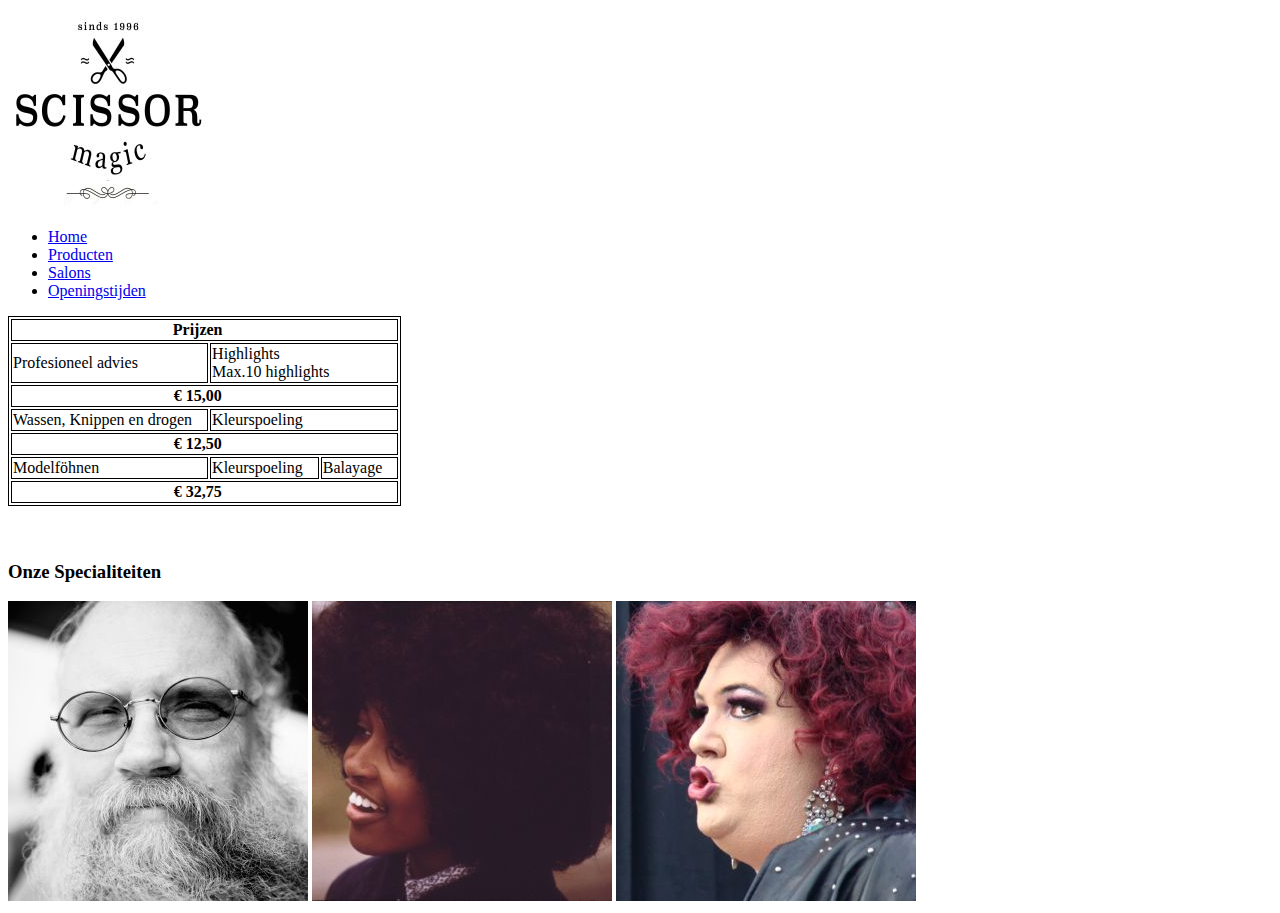
<file: index.html>
<!doctype html>
<html lang="en">
<head>
    <title>HTML Challenge</title>
    <link href="css/Design.css" rel="stylesheet">
</head>
<body>
    <img src="img/200pxLogo.jpg" rel="stylesheet">

    <ul>
        <li><a href="index.html">Home</a></li>
        <li><a href="Producten.html">Producten</a></li>
        <li><a href="Salons.html">Salons</a></li>
        <li><a href="Openingstijden.html">Openingstijden</a></li>
    </ul>

    <table>
        <tr>
            <th colspan="3">Prijzen</th>
        </tr>

        <tr>
            <td>Profesioneel advies</td>
            <td colspan="2">Highlights </br>Max.10 highlights</td>
        </tr>

        <tr>
            <th colspan="3">&euro; 15,00</th>
        </tr>

        <tr>
            <td>Wassen, Knippen en drogen</td>
            <td colspan="2">Kleurspoeling</td>
        </tr>

        <tr>
            <th colspan="3">&euro; 12,50</th>
        </tr>

        <tr>
            <td>Modelf&ouml;hnen</td>
            <td>Kleurspoeling</td>
            <td>Balayage</td>
        </tr>

        <tr>
            <th colspan="3">&euro; 32,75</th>
        </tr>
    </table>
    </br></br>
    <h3>Onze Specialiteiten</h3>
    <a href="beard.html"><img src="img/300px1.jpg"></a>
    <img src="img/afrojack300px.jpg">
    <img src="img/redneck300px.jpg">
</body>
</html>
</file>
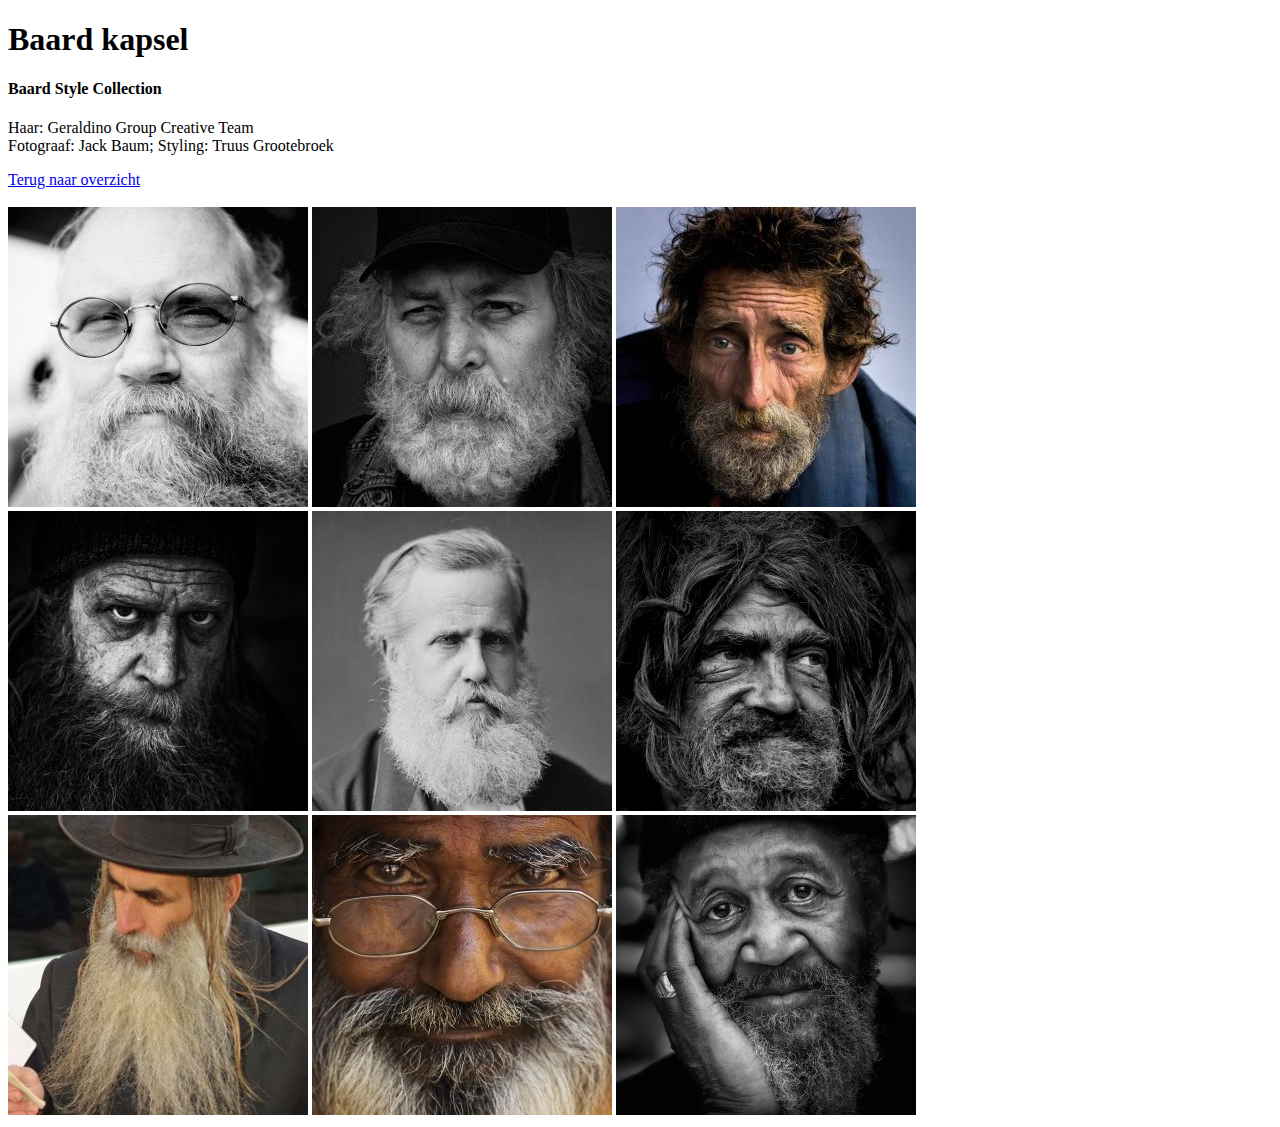
<file: beard.html>
<!doctype html>
<html lang="en">
<head>
    <title>HTML Challenge</title>
</head>
<body>
    <h1>Baard kapsel</h1>

    <h4>Baard Style Collection</h4>

    <p>Haar: Geraldino Group Creative Team</br>Fotograaf: Jack Baum; Styling: Truus Grootebroek</p>

    <a href="index.html">Terug naar overzicht</a></br></br>

    <a href="900px/foto1.html"><img src="img/300px1.jpg"></a>
    <a href="900px/foto2.html"><img src="img/300px2.jpg"></a>
    <a href="900px/foto3.html"><img src="img/300px3.jpg"></a></br>
    <a href="900px/foto4.html"><img src="img/300px4.jpg"></a>
    <a href="900px/foto5.html"><img src="img/300px5.jpg"></a>
    <a href="900px/foto6.html"><img src="img/300px6.jpg"></a></br>
    <a href="900px/foto7.html"><img src="img/300px7.jpg"></a>
    <a href="900px/foto8.html"><img src="img/300px8.jpg"></a>
    <a href="900px/foto9.html"><img src="img/300px9.jpg"></a>


</body>
</html>
</file>
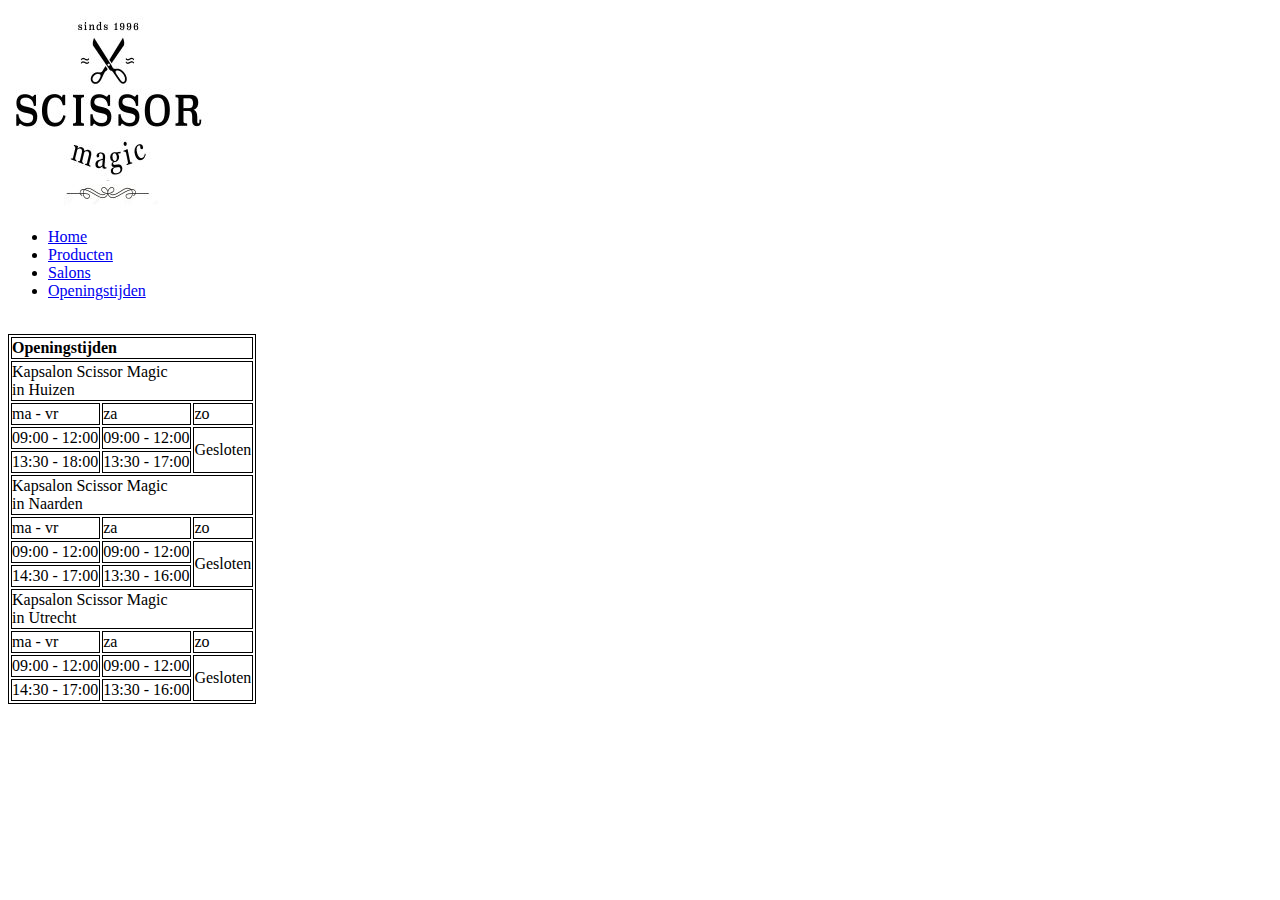
<file: Openingstijden.html>
<!doctype html>
<html lang="en">
<head>
    <head>
        <title>HTML Challenge</title>
        <link href="css/Design2.css" rel="stylesheet">
    </head>
    <img src="img/200pxLogo.jpg" rel="stylesheet">

    <ul>
        <li><a href="index.html">Home</a></li>
        <li><a href="Producten.html">Producten</a></li>
        <li><a href="Salons.html">Salons</a></li>
        <li><a href="Openingstijden.html">Openingstijden</a></li>
    </ul>

    <table>
        <tr>
            <th colspan="3">Openingstijden</th>
        </tr>
</br>
        <tr>
            <td colspan="3">Kapsalon Scissor Magic</br> in Huizen</td>
        </tr>

        <tr>
            <td>ma - vr</td>
            <td>za</td>
            <td>zo</td>
        </tr>

        <tr>
            <td>09:00 - 12:00</td>
            <td>09:00 - 12:00</td>
            <td rowspan="2">Gesloten</td>
        </tr>

        <tr>
            <td>13:30 - 18:00</td>
            <td>13:30 - 17:00</td>
        </tr>

        <tr>
            <td colspan="3">Kapsalon Scissor Magic</br> in Naarden</td>
        </tr>

        <tr>
            <td>ma - vr</td>
            <td>za</td>
            <td>zo</td>
        </tr>

        <tr>
            <td>09:00 - 12:00</td>
            <td>09:00 - 12:00</td>
            <td rowspan="2">Gesloten</td>
        </tr>

        <tr>
            <td>14:30 - 17:00</td>
            <td>13:30 - 16:00</td>
        </tr>

        <tr>
            <td colspan="3">Kapsalon Scissor Magic</br> in Utrecht</td>
        </tr>

        <tr>
            <td>ma - vr</td>
            <td>za</td>
            <td>zo</td>
        </tr>

        <tr>
            <td>09:00 - 12:00</td>
            <td>09:00 - 12:00</td>
            <td rowspan="2">Gesloten</td>
        </tr>

        <tr>
            <td>14:30 - 17:00</td>
            <td>13:30 - 16:00</td>
        </tr>
    </table>
</head>
<body>

</body>
</html>
</file>
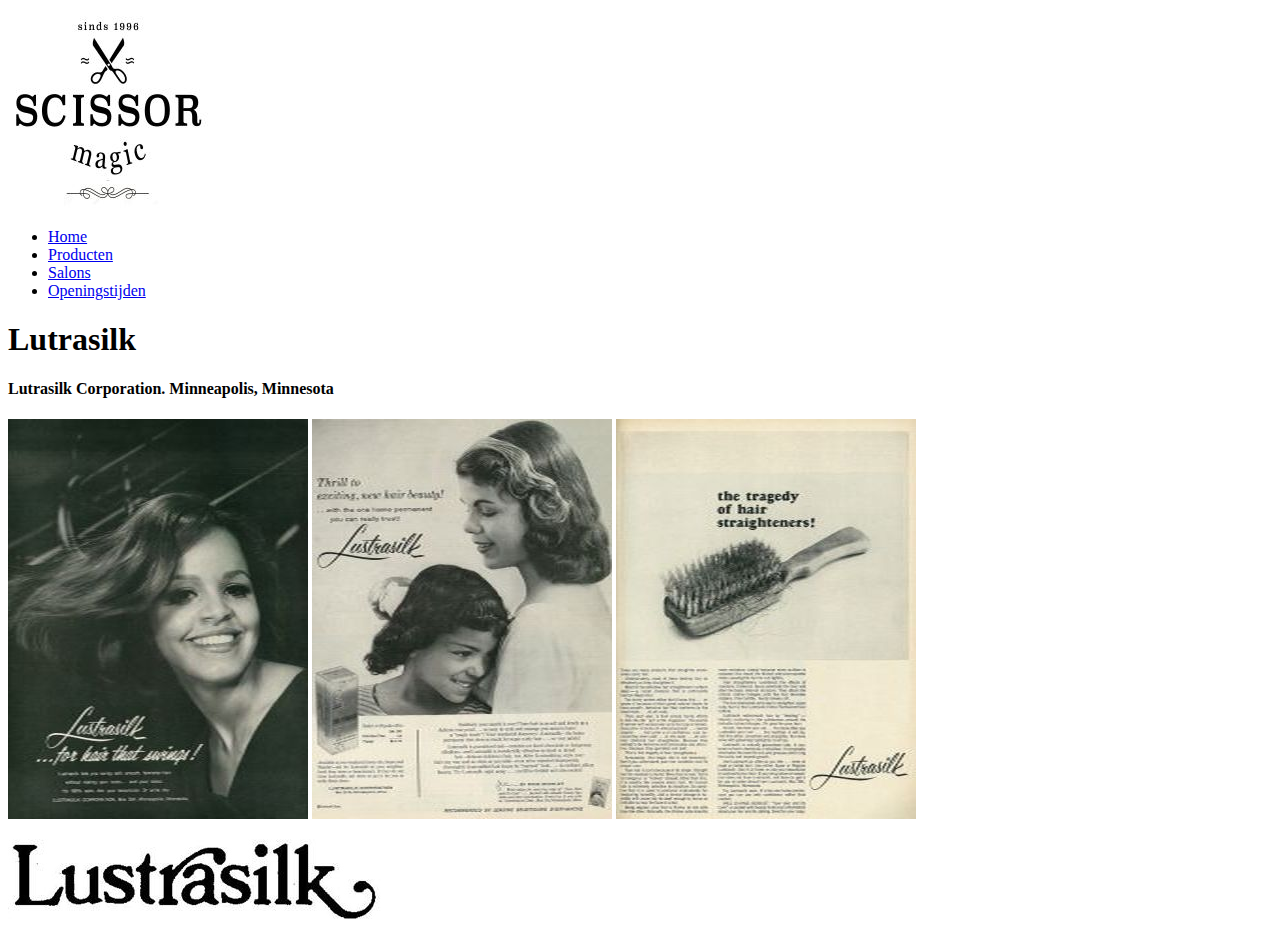
<file: Producten.html>
<!doctype html>
<html lang="en">
<head>
    <head>
        <title>HTML Challenge</title>
        <link href="css/Design.css" rel="stylesheet">
    </head>
<body>
<img src="img/200pxLogo.jpg" rel="stylesheet">

<ul>
    <li><a href="index.html">Home</a></li>
    <li><a href="Producten.html">Producten</a></li>
    <li><a href="Salons.html">Salons</a></li>
    <li><a href="Openingstijden.html">Openingstijden</a></li>
</ul>

<h1>Lutrasilk</h1>

<h4>Lutrasilk Corporation. Minneapolis, Minnesota</h4>

<img src="img/lustrasilk_01.jpg">
<img src="img/lustrasilk_02.jpg">
<img src="img/lustrasilk_03.jpg"> </br>
<img src="img/lustrasilk-logo.jpg">
</body>
</html>
</file>
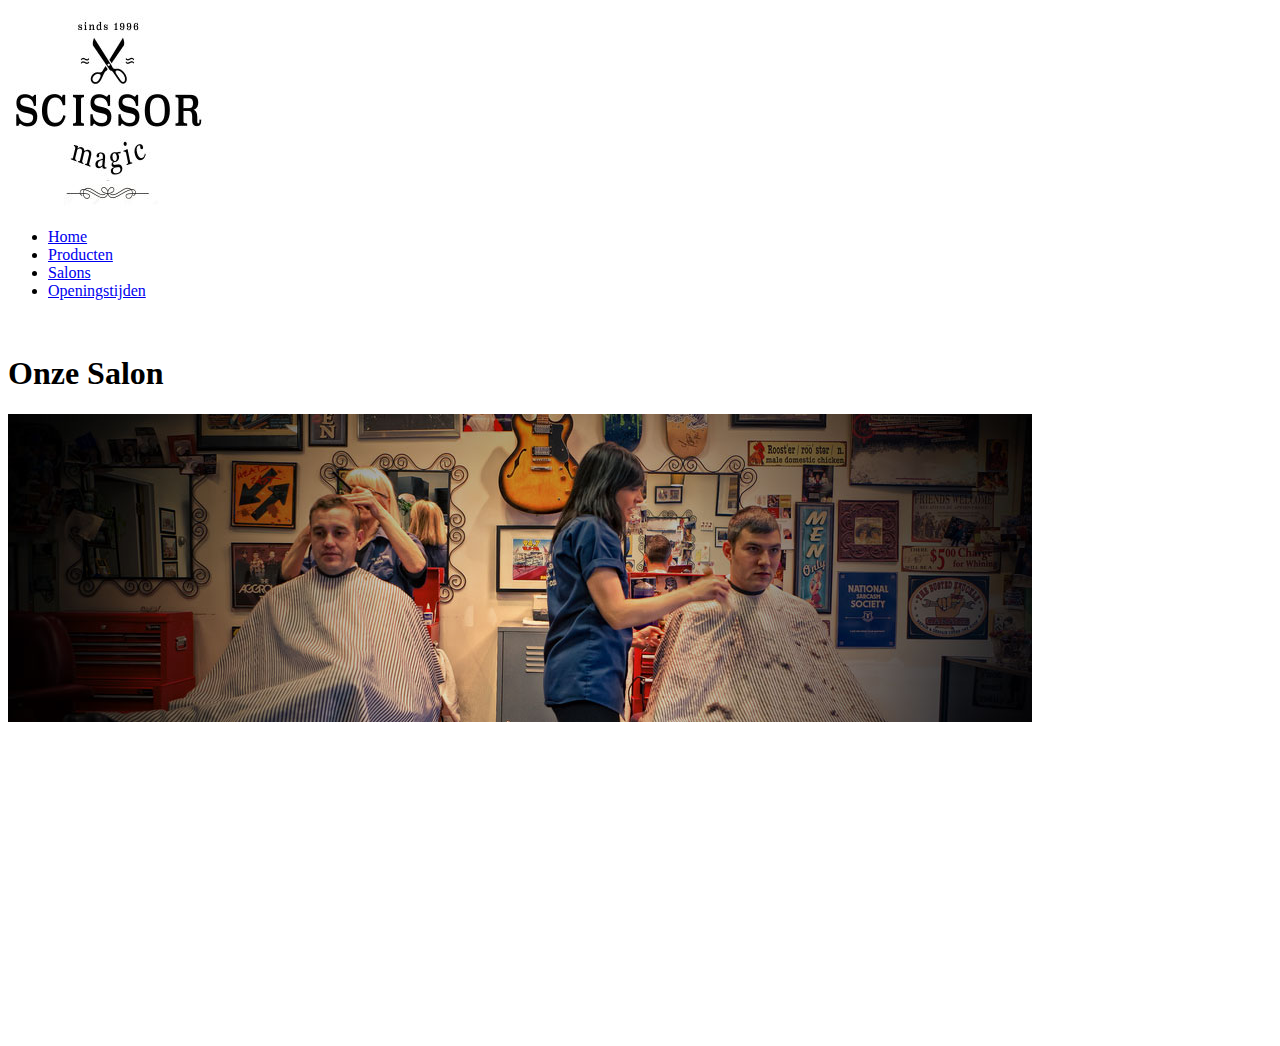
<file: Salons.html>
<!doctype html>
<html lang="en">
<head>
    <head>
        <title>HTML Challenge</title>
        <link href="css/Design.css" rel="stylesheet">
    </head>
<img src="img/200pxLogo.jpg" rel="stylesheet">

<ul>
    <li><a href="index.html">Home</a></li>
    <li><a href="Producten.html">Producten</a></li>
    <li><a href="Salons.html">Salons</a></li>
    <li><a href="Openingstijden.html">Openingstijden</a></li>
</ul>
</br>
    <h1>Onze Salon</h1>

    <img src="img/barbershop_header.jpg">
    <iframe src="https://www.google.com/maps/embed?pb=!1m18!1m12!1m3!1d2442.474661723128!2d5.376391680195561!3d52.252925079863545!2m3!1f0!2f0!3f0!3m2!1i1024!2i768!4f13.1!3m3!1m2!1s0x47c63f4cd0845aa7%3A0x3eabeb0ab33985cd!2sHair+Salon+%26+Shop!5e0!3m2!1sen!2snl!4v1544783164051" width="1024" height="308" frameborder="0" style="border:0" allowfullscreen></iframe>
</head>
<body>

</body>
</html>
</file>
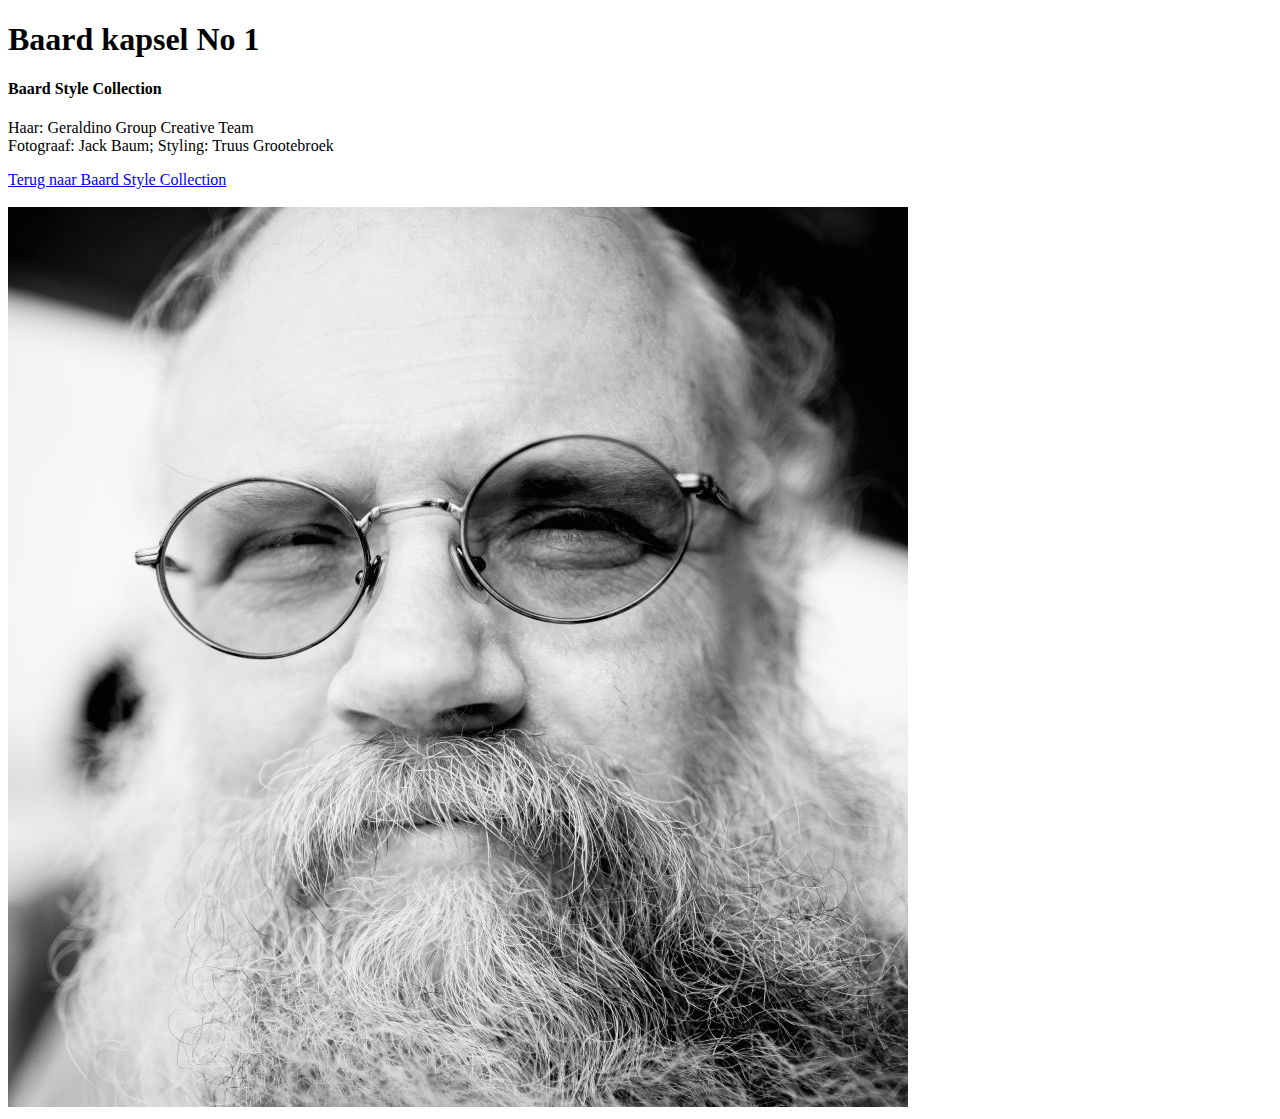
<file: 900px/foto1.html>
<!doctype html>
<html lang="en">
<head>
    <title>HTML Challenge</title>
</head>
<body>
<h1>Baard kapsel No 1</h1>

<h4>Baard Style Collection</h4>

<p>Haar: Geraldino Group Creative Team</br>Fotograaf: Jack Baum; Styling: Truus Grootebroek</p>

<a href="../beard.html">Terug naar Baard Style Collection</a></br></br>

<img src="../img/900px1.jpg">


</body>
</html>
</file>
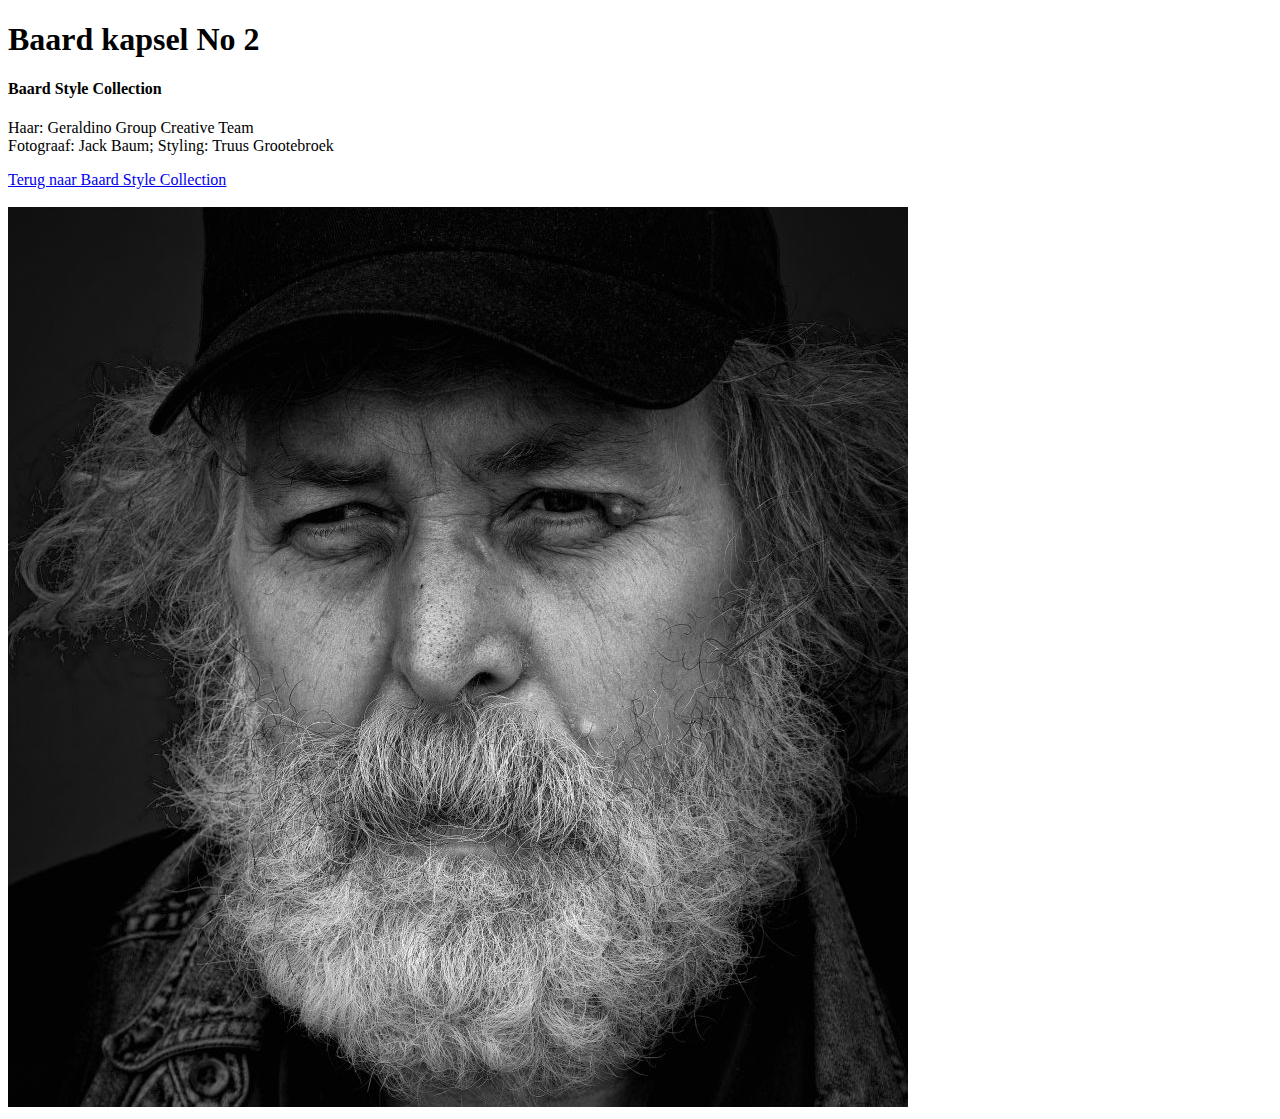
<file: 900px/foto2.html>
<!doctype html>
<html lang="en">
<head>
    <title>HTML Challenge</title>
</head>
<body>
<h1>Baard kapsel No 2</h1>

<h4>Baard Style Collection</h4>

<p>Haar: Geraldino Group Creative Team</br>Fotograaf: Jack Baum; Styling: Truus Grootebroek</p>

<a href="../beard.html">Terug naar Baard Style Collection</a></br></br>

<img src="../img/900px2.jpg">


</body>
</html>
</file>
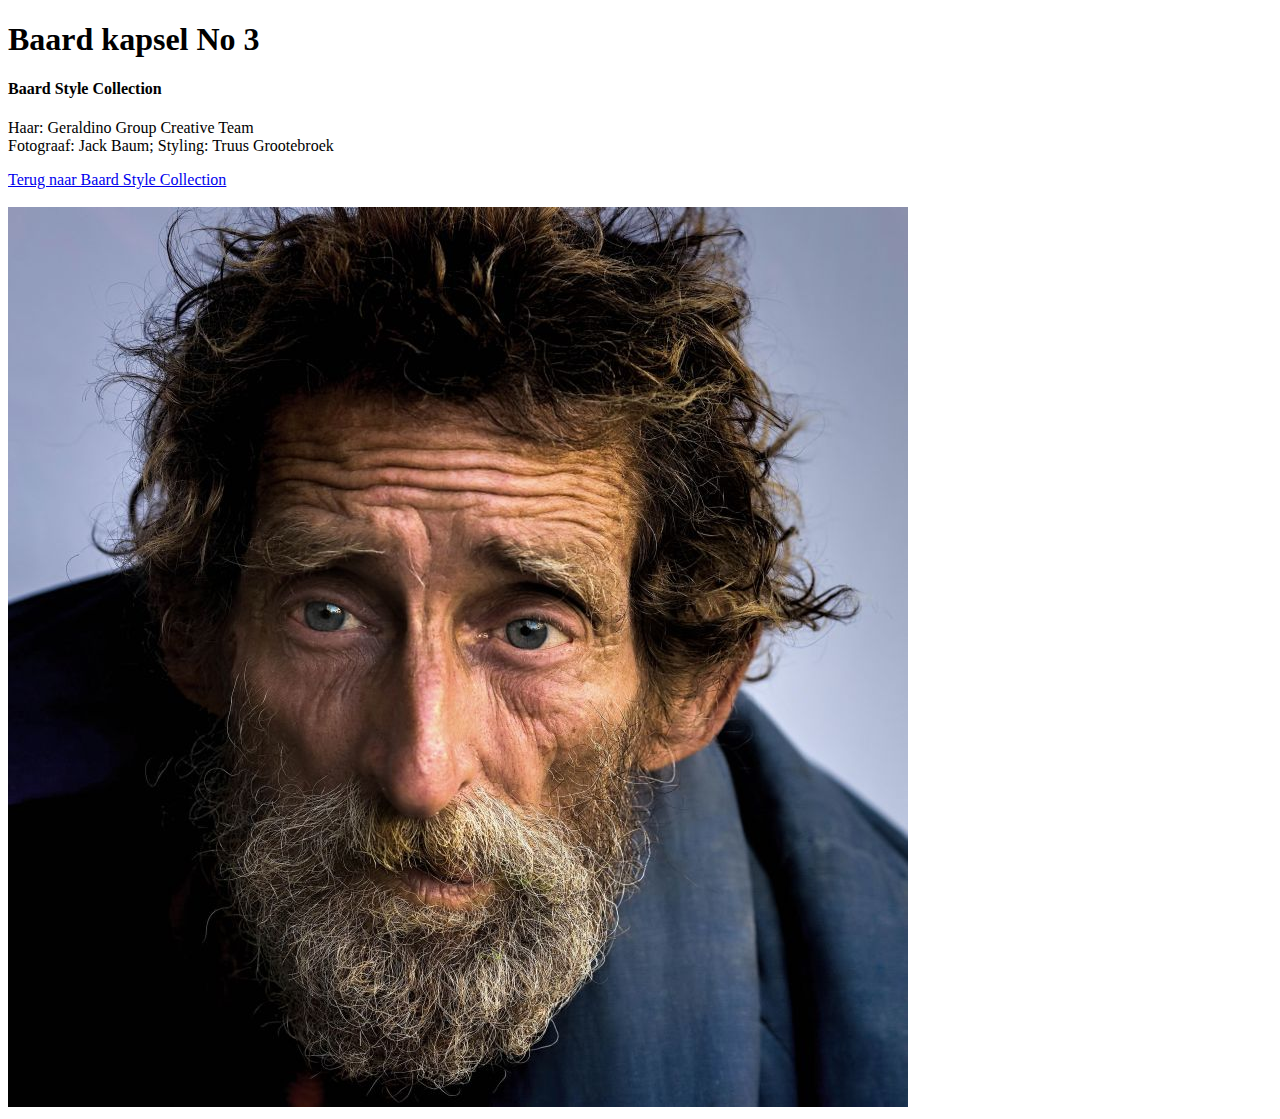
<file: 900px/foto3.html>
<!doctype html>
<html lang="en">
<head>
    <title>HTML Challenge</title>
</head>
<body>
<h1>Baard kapsel No 3</h1>

<h4>Baard Style Collection</h4>

<p>Haar: Geraldino Group Creative Team</br>Fotograaf: Jack Baum; Styling: Truus Grootebroek</p>

<a href="../beard.html">Terug naar Baard Style Collection</a></br></br>

<img src="../img/900px3.jpg">


</body>
</html>
</file>
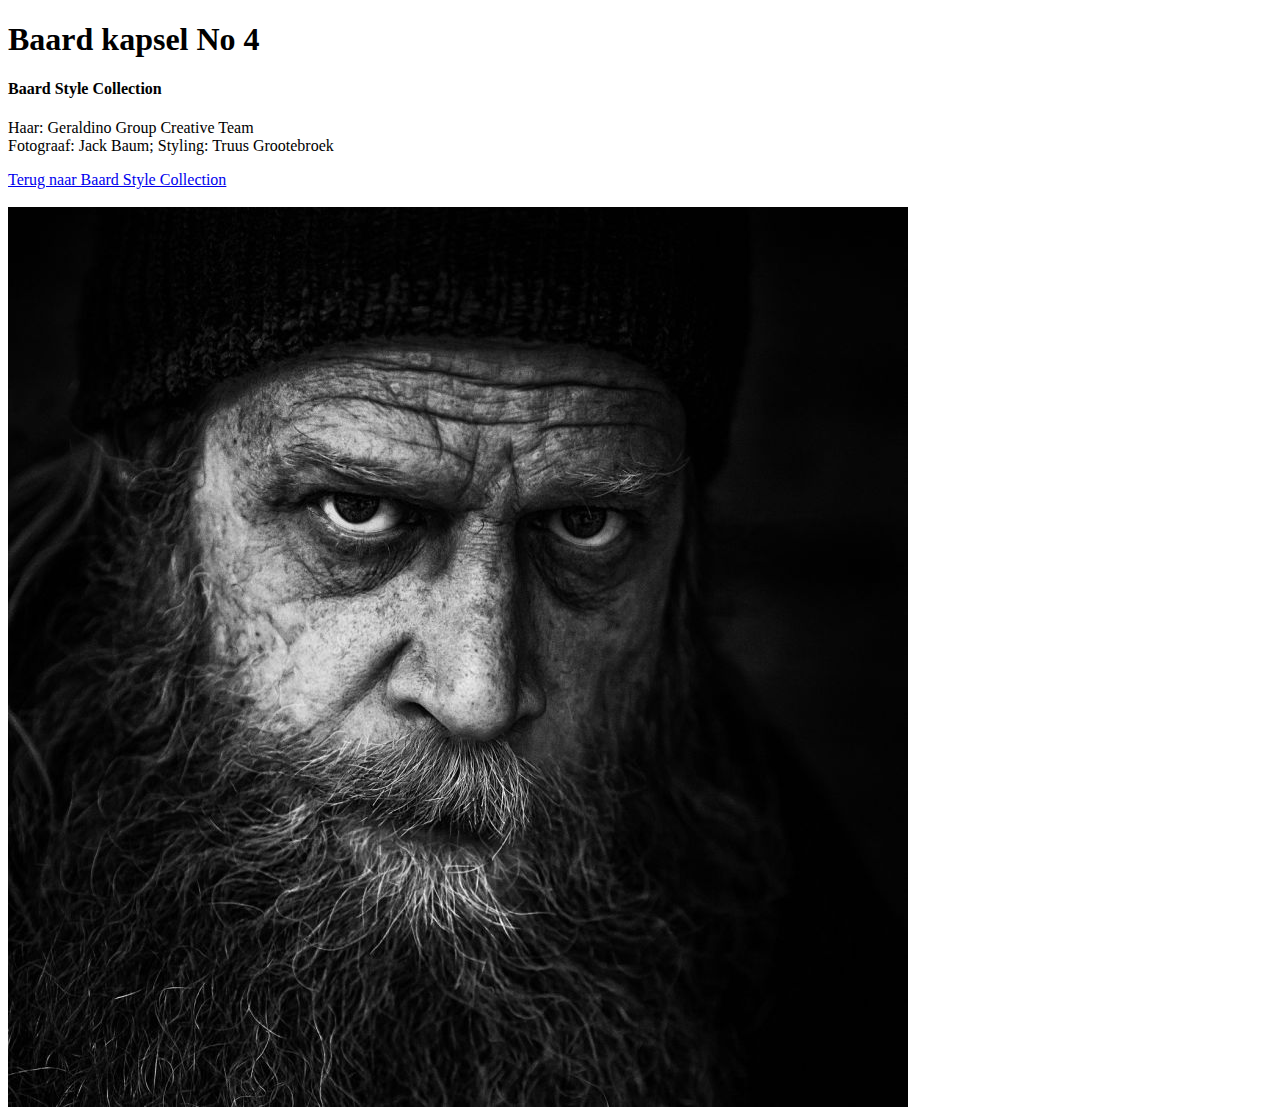
<file: 900px/foto4.html>
<!doctype html>
<html lang="en">
<head>
    <title>HTML Challenge</title>
</head>
<body>
<h1>Baard kapsel No 4</h1>

<h4>Baard Style Collection</h4>

<p>Haar: Geraldino Group Creative Team</br>Fotograaf: Jack Baum; Styling: Truus Grootebroek</p>

<a href="../beard.html">Terug naar Baard Style Collection</a></br></br>

<img src="../img/900px4.jpg">


</body>
</html>
</file>
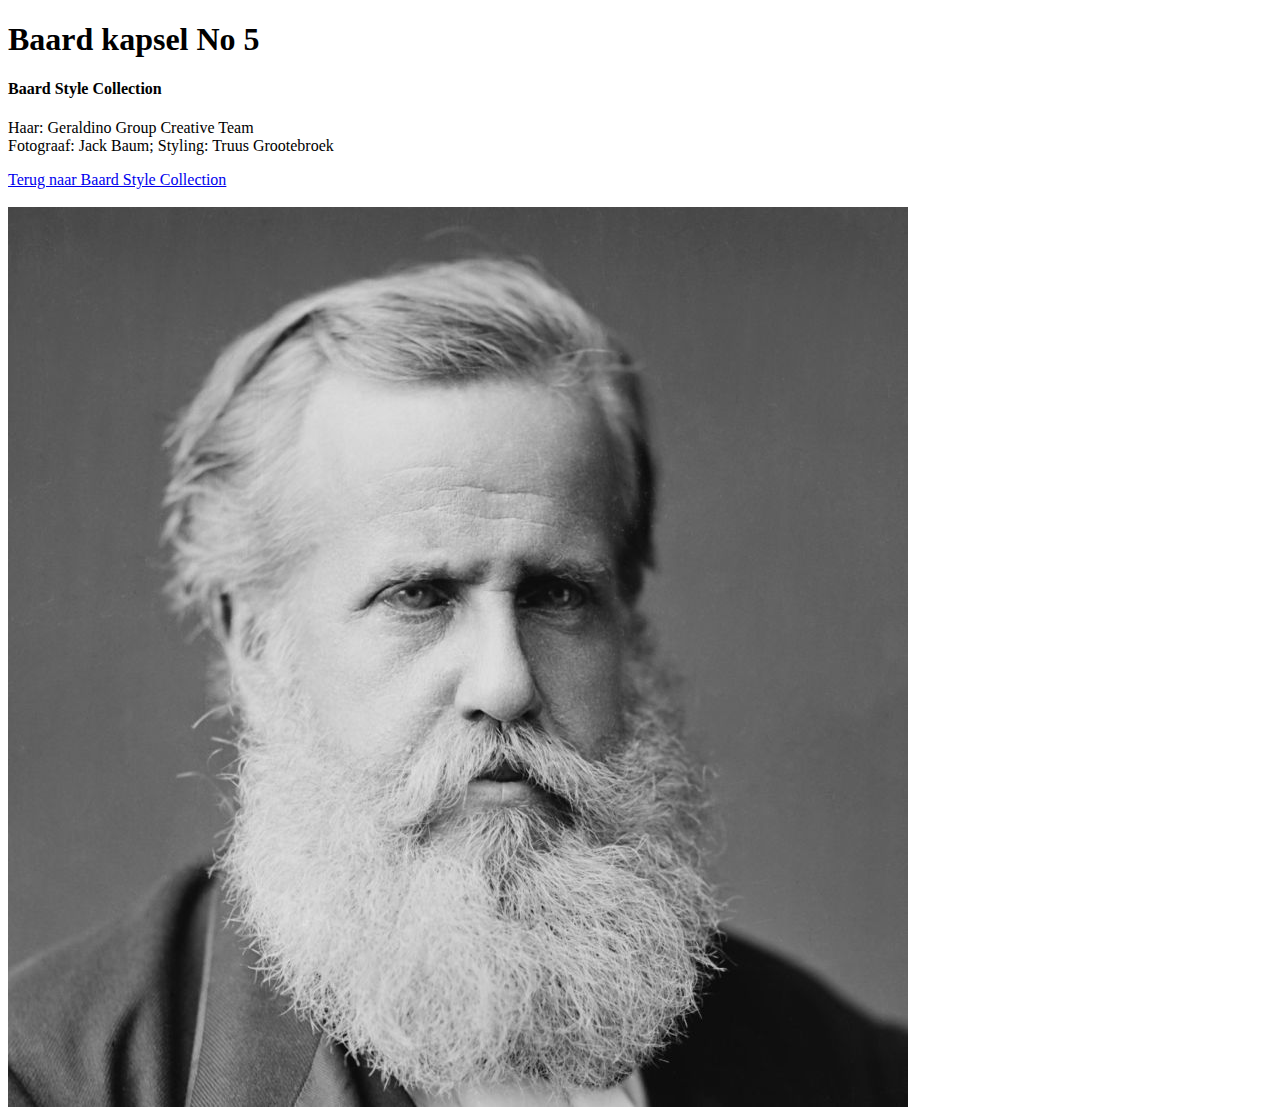
<file: 900px/foto5.html>
<!doctype html>
<html lang="en">
<head>
    <title>HTML Challenge</title>
</head>
<body>
<h1>Baard kapsel No 5</h1>

<h4>Baard Style Collection</h4>

<p>Haar: Geraldino Group Creative Team</br>Fotograaf: Jack Baum; Styling: Truus Grootebroek</p>

<a href="../beard.html">Terug naar Baard Style Collection</a></br></br>

<img src="../img/900px5.jpg">


</body>
</html>
</file>
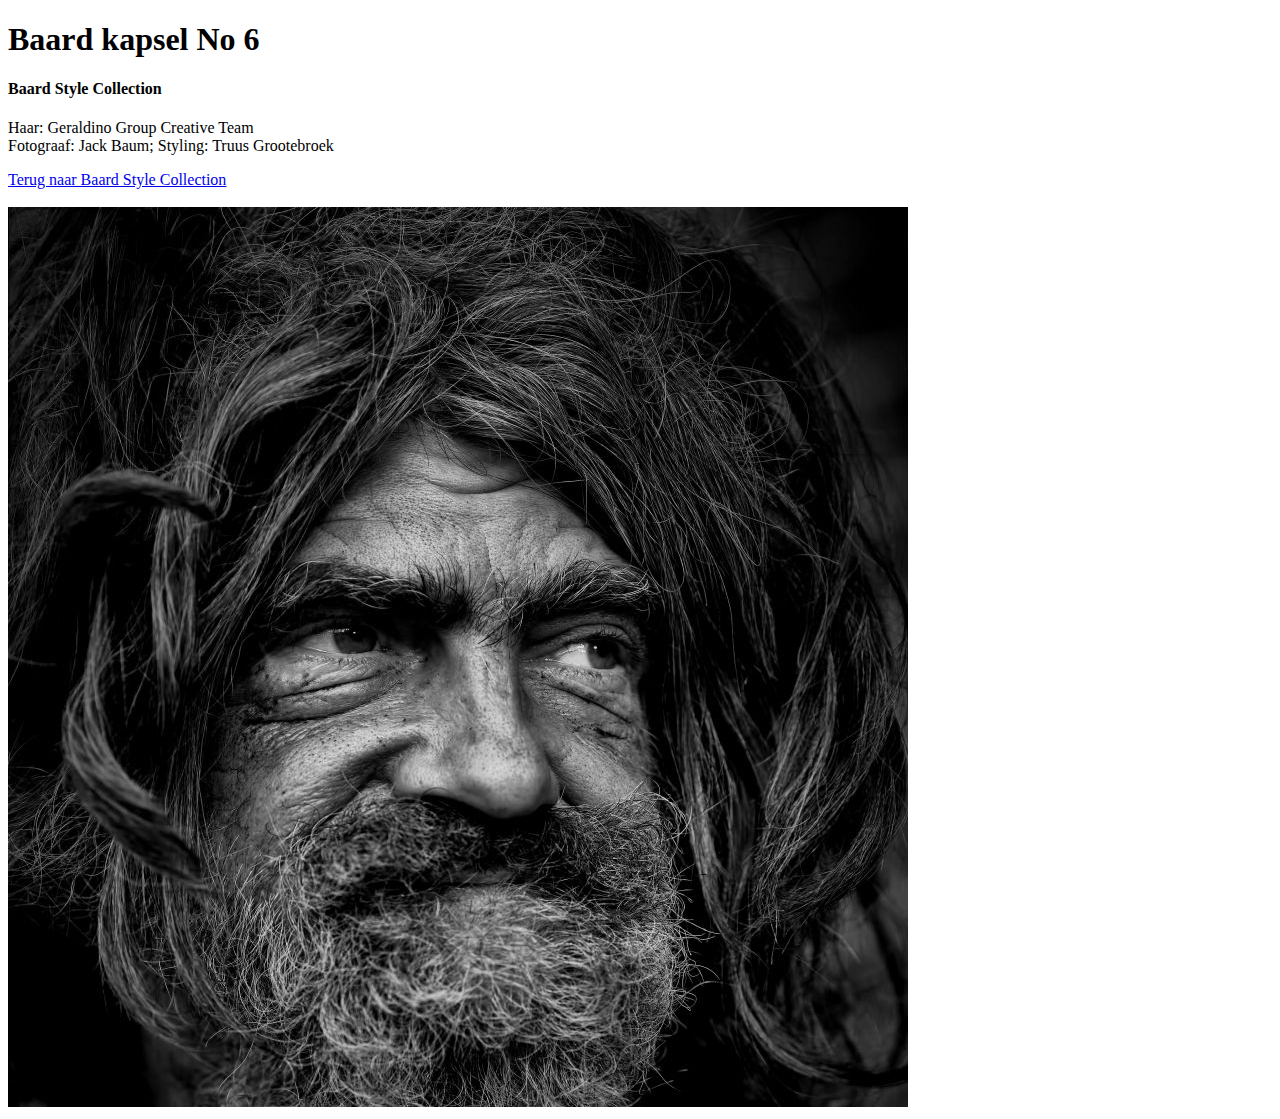
<file: 900px/foto6.html>
<!doctype html>
<html lang="en">
<head>
    <title>HTML Challenge</title>
</head>
<body>
<h1>Baard kapsel No 6</h1>

<h4>Baard Style Collection</h4>

<p>Haar: Geraldino Group Creative Team</br>Fotograaf: Jack Baum; Styling: Truus Grootebroek</p>

<a href="../beard.html">Terug naar Baard Style Collection</a></br></br>

<img src="../img/900px6.jpg">


</body>
</html>
</file>
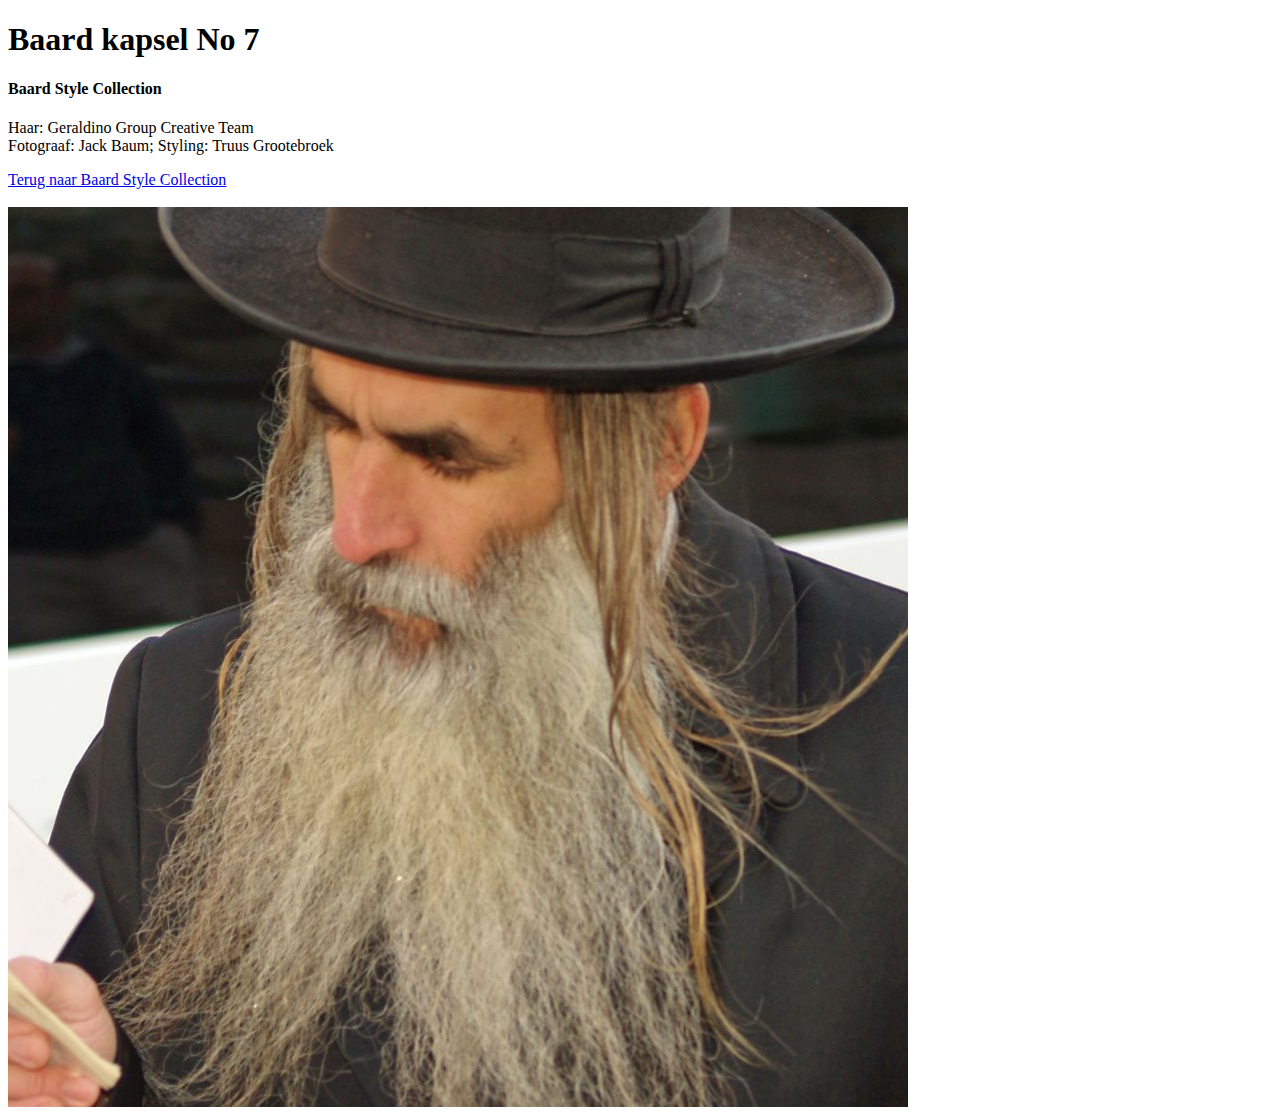
<file: 900px/foto7.html>
<!doctype html>
<html lang="en">
<head>
    <title>HTML Challenge</title>
</head>
<body>
<h1>Baard kapsel No 7</h1>

<h4>Baard Style Collection</h4>

<p>Haar: Geraldino Group Creative Team</br>Fotograaf: Jack Baum; Styling: Truus Grootebroek</p>

<a href="../beard.html">Terug naar Baard Style Collection</a></br></br>

<img src="../img/900px7.jpg">


</body>
</html>
</file>
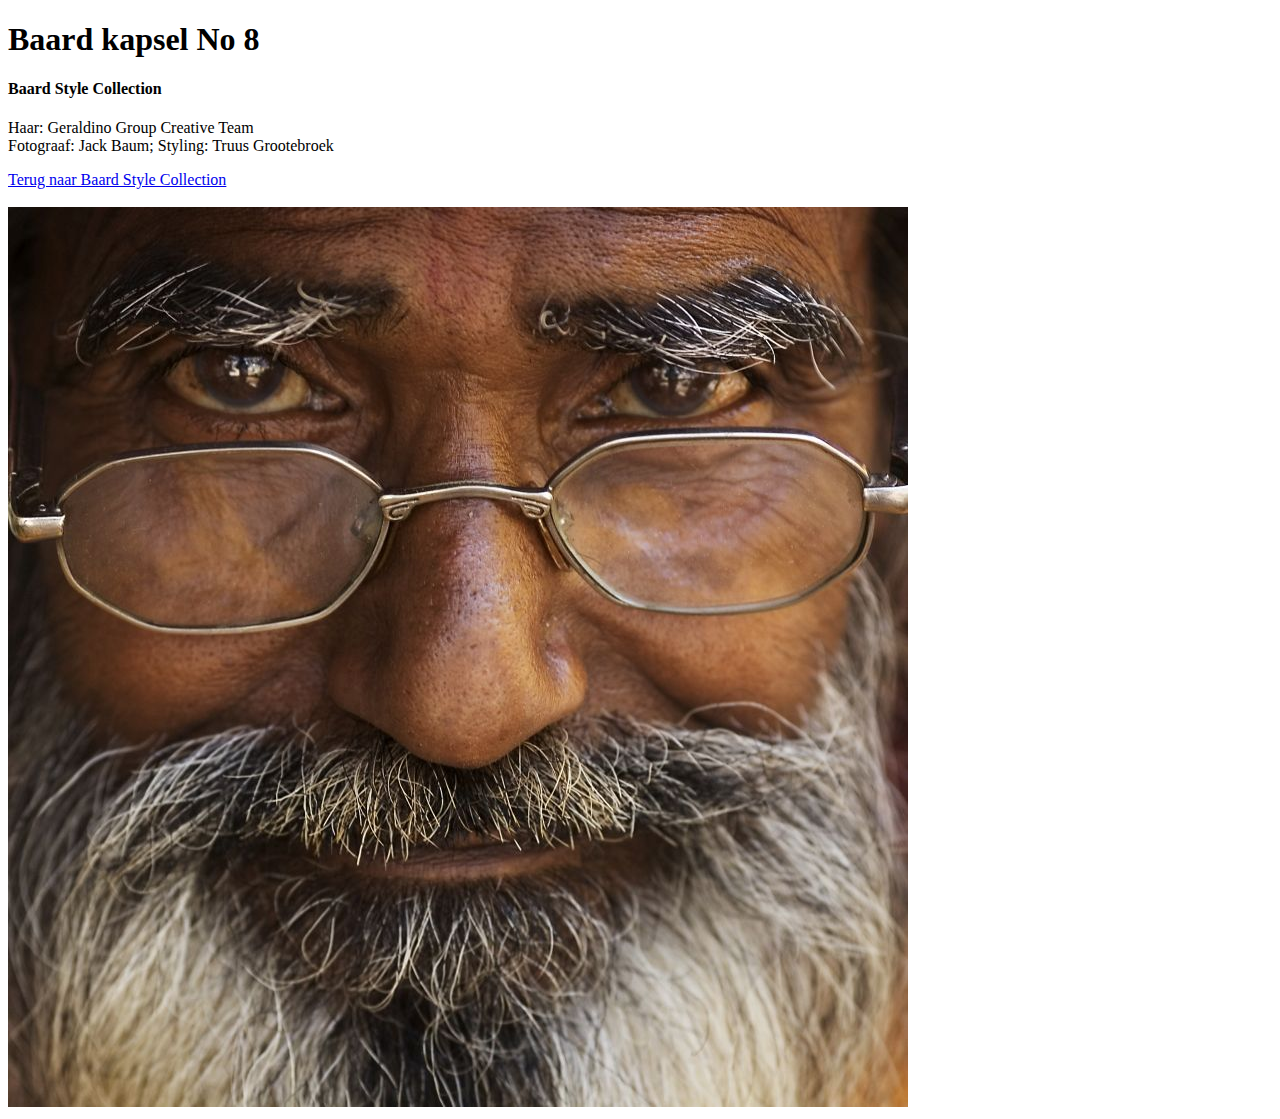
<file: 900px/foto8.html>
<!doctype html>
<html lang="en">
<head>
    <title>HTML Challenge</title>
</head>
<body>
<h1>Baard kapsel No 8</h1>

<h4>Baard Style Collection</h4>

<p>Haar: Geraldino Group Creative Team</br>Fotograaf: Jack Baum; Styling: Truus Grootebroek</p>

<a href="../beard.html">Terug naar Baard Style Collection</a></br></br>

<img src="../img/900px8.jpg">


</body>
</html>
</file>
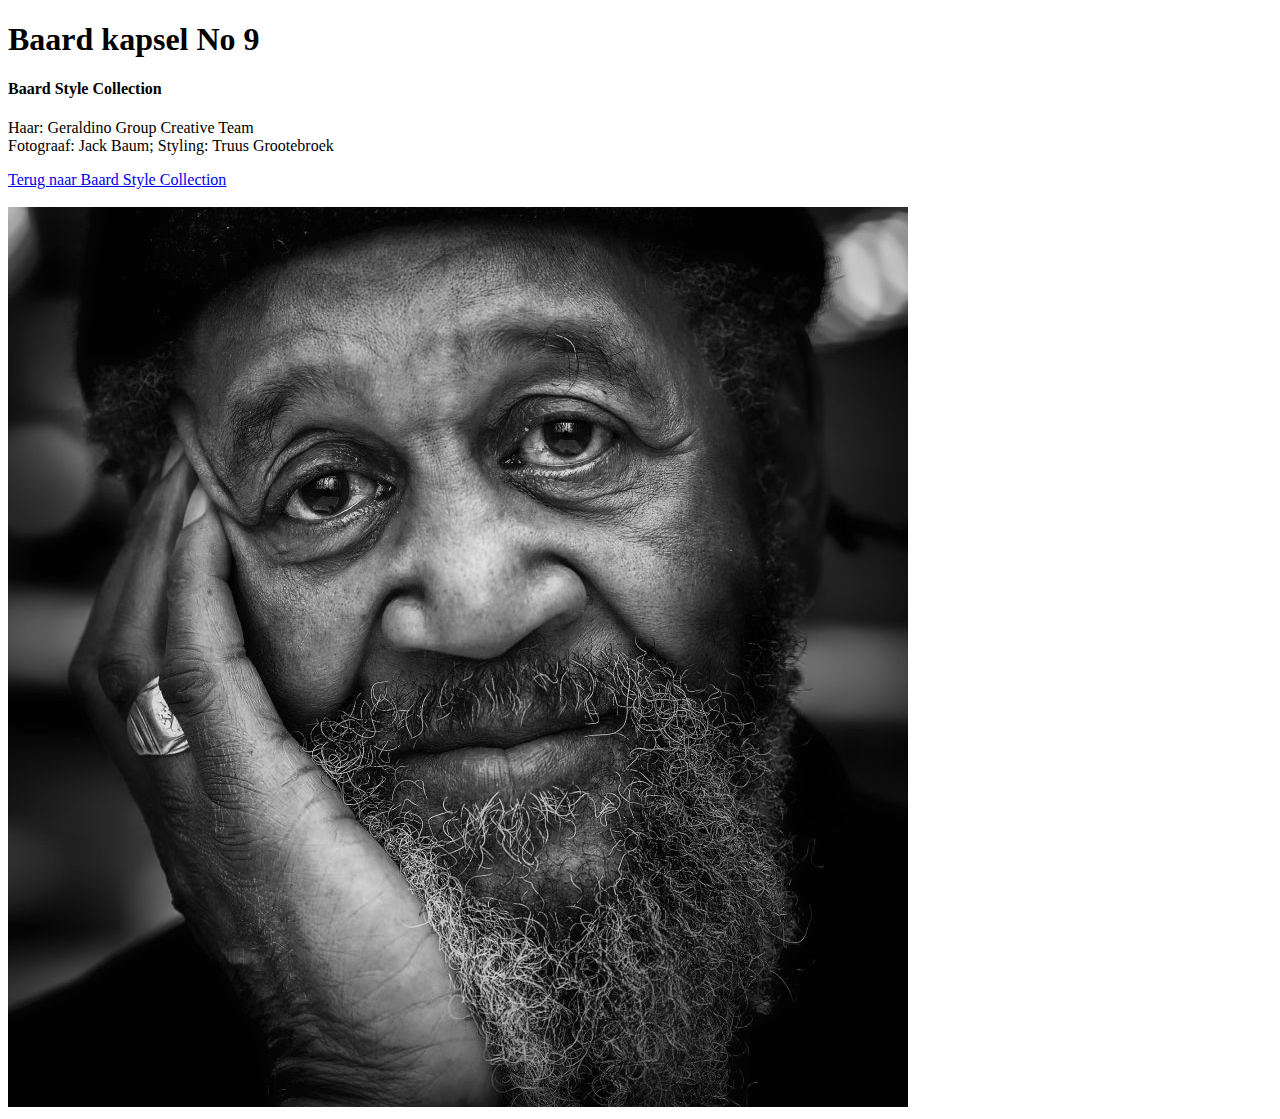
<file: 900px/foto9.html>
<!doctype html>
<html lang="en">
<head>
    <title>HTML Challenge</title>
</head>
<body>
<h1>Baard kapsel No 9</h1>

<h4>Baard Style Collection</h4>

<p>Haar: Geraldino Group Creative Team</br>Fotograaf: Jack Baum; Styling: Truus Grootebroek</p>

<a href="../beard.html">Terug naar Baard Style Collection</a></br></br>

<img src="../img/900px9.jpg">


</body>
</html>
</file>
<file: css/Design.css>
table, th, td {
    border: 1px solid black;
}

th, td {
    padding-right: 15px;
}
</file>
<file: css/Design2.css>
table, th, td {
    border: 1px solid black;
}

th, td {
    padding-left: 0px;
    text-align: left;
}
</file>
